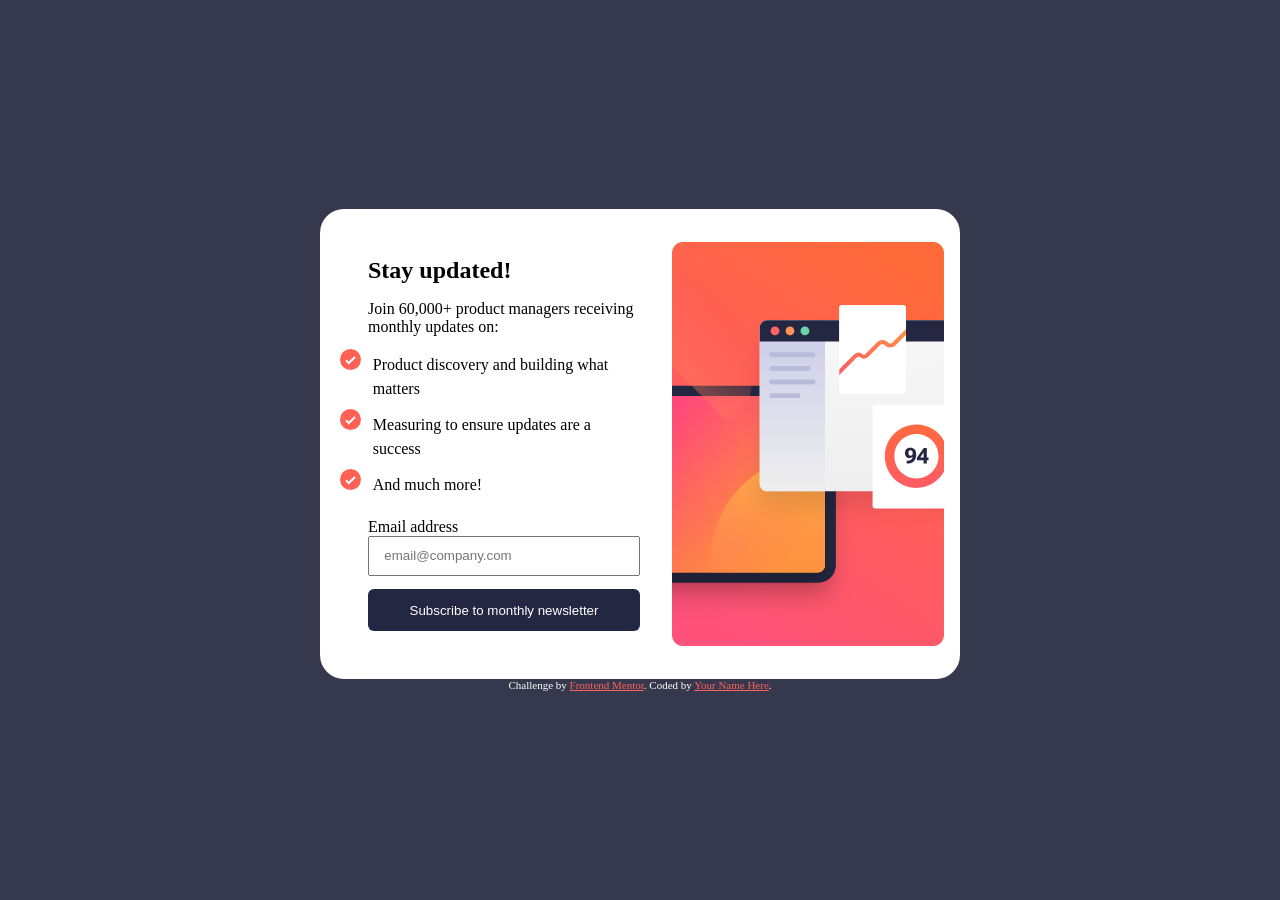
<file: index.html>
<!DOCTYPE html>
<html lang="en">
<head>
  <meta charset="UTF-8">
  <meta name="viewport" content="width=device-width, initial-scale=1.0"> <!-- displays site properly based on user's device -->

  <link rel="icon" type="image/png" sizes="32x32" href="./assets/images/favicon-32x32.png">
  
  <title>Frontend Mentor | Newsletter sign-up form with success message</title>

  <!-- Feel free to remove these styles or customise in your own stylesheet 👍 -->
  <link rel="stylesheet" href="style.css">
  
</head>
<body>
 
  <main class="container">
    <header>
      <picture>
       <source media="(min-width:601px )" srcset="assets/images/illustration-sign-up-desktop.svg">
       <img src="assets/images/illustration-sign-up-mobile.svg" alt="">
      </picture>

    </header>


  <section>
      <!-- Sign-up form start -->
      <h1>Stay updated!</h1>
      <h2>Join 60,000+ product managers receiving monthly updates on: </h2>

    <ul>
    <li>Product discovery and building what matters</li>
    <li>Measuring to ensure updates are a success</li>
    <li>And much more!</li>
    </ul>
    <form action="">
      <div  class="email"><label for="email">Email address</label> <span class="error-message">valid email required</span> </div>
      <input type="email" placeholder=" email@company.com" class="inputField" id="input" aria-describedby="error-message" required>
      <button class="subscribeBtn" id="subscribeBtn" type="submit">Subscribe to monthly newsletter</button>
    </form>
    
    <!-- Sign-up form end -->
   
  </section>
    
  
  
    
   
    
   
  

  </main>

  <footer>
<div class="attribution">
  Challenge by <a href="https://www.frontendmentor.io?ref=challenge" target="_blank">Frontend Mentor</a>.
  Coded by <a href="#">Your Name Here</a>.
</div>
  </footer>
 
  <script src="main.js"></script>
</body>
</html>
</file>
<file: style.css>
.attribution {
     font-size: 11px;
     text-align: center;
 }

 .attribution a {
     color: hsl(228, 45%, 44%);
 }

 * {
     padding: 0;
     margin: 0;
     box-sizing: border-box;
 }
 :root{
    --black: hsl(234, 29%, 20%);
    --blueBlack: hsl(235, 18%, 26%);
    --grey: hsl(0, 0%, 58%);
    --White: hsl(0, 0%, 100%);
    --Red: hsl(4, 100%, 67%);
 }

 img {
     display: block;
     width: 100%;
 }

 body {
     display: flex;
     height: 100svh;
     flex-direction: column;
     align-items: center;
   
 }

 section{
    padding: 2.5em;
 }

 h2 {
    margin-block-start: 1em;
    font-size: 1rem;
    font-weight: lighter;
 }
 li{
    line-height: 1.5;
    list-style-image: url(assets/images/icon-list.svg);
    padding-left: 0.3em;
    padding-bottom: clamp(0.2em, 0.5em, 0.6em);
 }
 ul{
    padding-top: 0.8em;
    padding-bottom: 0.8em;
 }
 h5{
    margin-bottom: 0.5em;
 }
 .inputField{
    margin-bottom: 1em;
    padding: 0.8em;
    width: 100%;
 }
 .email{
    display: flex;
    flex-direction: row;
    justify-content: space-between;
    font-weight: 500;
 }
 .error-message{
    display: none;
 }
 .active{
   display: flex;
   color: var(--Red);
 }
form button{
    text-decoration: none;
    display: flex;
    flex-direction: row;
    justify-content: center;
    width: 100%;
    color: var(--White);
    background-color: var(--black);
    padding: 1em;
    border-style: none;
    border-radius: 6px;
 }
 form button:hover{
    background-color: var(--Red);
    cursor: pointer;
 }

 @media (min-width:600px) {
    body{
        display: flex;
        justify-content: center;
        background-color: var(--blueBlack);
    }
    .container{
        display: flex;
        flex-direction: row-reverse;
       align-items: center;
       width: 80vw;
       background-color: var(--White);
        padding: 1em;
        border-radius: 1.5em;
    }
    form a{
       font-size:0.7rem;
       font-weight: bold;
    }
 
    footer{
       color: var(--White);
    }
    .attribution a {
    color: var(--Red);
    }
    
 }
 @media (min-width:1100px) {
    .container{
        width: 50vw;
    }
    section{
        padding: 2em;
    }
    
 }
</file>
<file: about/success.css>
*{
    padding: 0;
    margin: 0;
    box-sizing: border-box;
}
 :root {
     --black: hsl(234, 29%, 20%);
     --blueBlack: hsl(235, 18%, 26%);
     --grey: hsl(0, 0%, 58%);
     --White: hsl(0, 0%, 100%);
 }
img{
    display: block;
    width: 50px;
 
}
body{
    display: flex;
    height: 100svh;
    flex-direction: column;
    justify-content: center;
    align-items: center;
 
}
.success{
    display: flex;
    width: 85vw;
    flex-direction: column;
    min-height: 100vh;
    padding: 1.5em;
    padding-top: 10em;

}
h1{
    padding-top: 1em;
    padding-bottom: 1em;
}
.dismiss a{
display: flex;
flex-direction: row;
justify-content: center;
width: 100%;
text-decoration: none;
color: var(--White);
padding: 0.5em;
border-radius: 6px;
background-color: var(--black);

}
.dismiss{
    margin-top: auto;
}
@media (min-width:900px) {
    body{
        background-color: var(--black);
        color: var(--White);
    }
    .success{
        width: 32vw;
        background-color: var(--White);
        min-height: 32vh;
        color: var(--black);
        border-radius: 1.5em;
        padding: 2em;
    }
.dismiss{
    margin-top: 3em;
}
    
}
</file>
